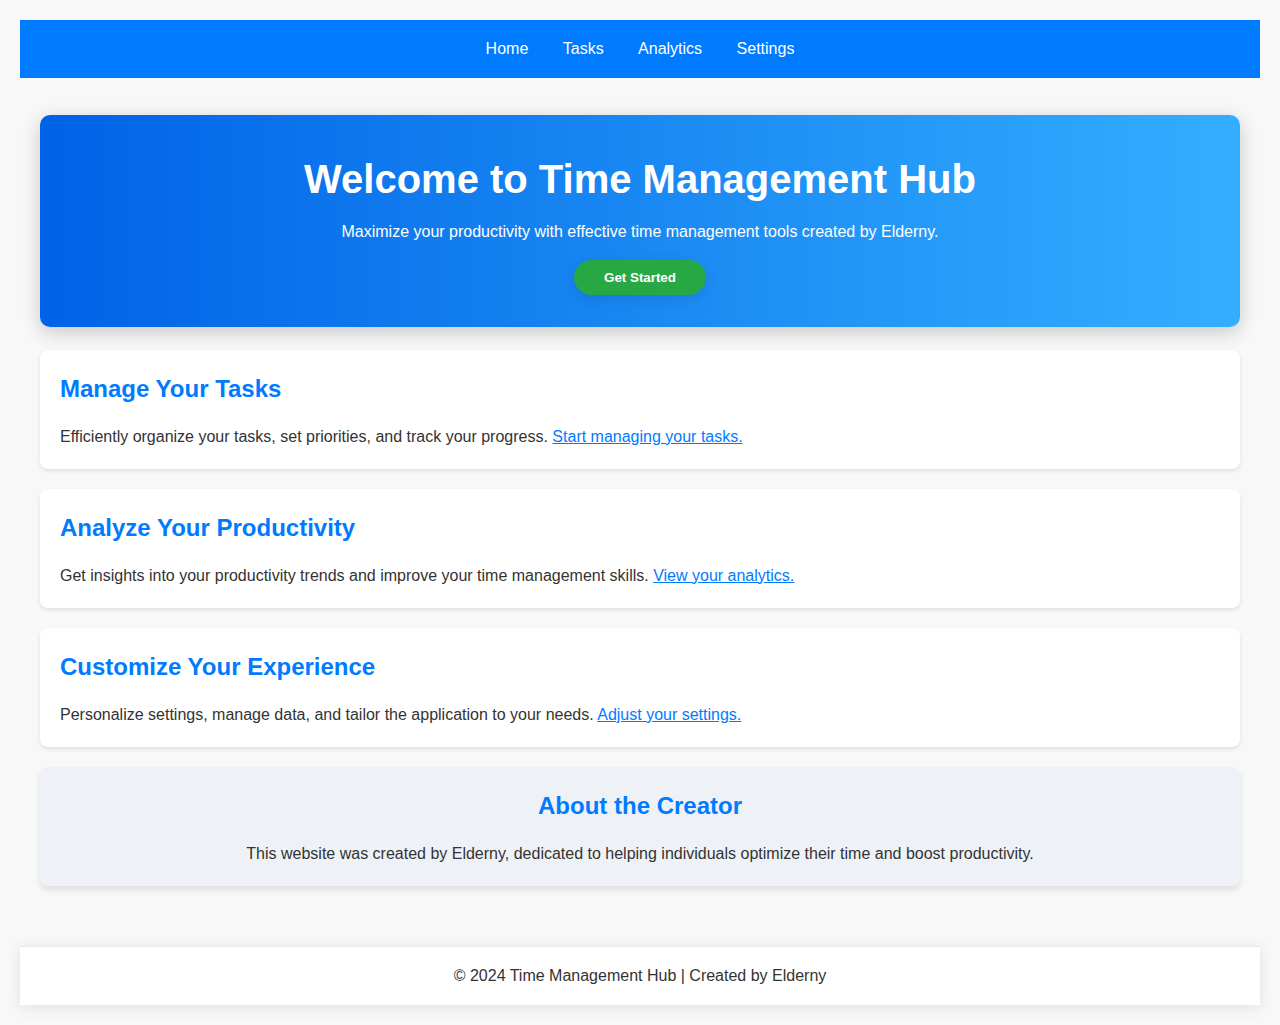
<file: index.html>
<!DOCTYPE html>
<html lang="en">

<head>
    <meta charset="UTF-8">
    <meta http-equiv="X-UA-Compatible" content="IE=edge">
    <meta name="viewport" content="width=device-width, initial-scale=1.0">
    <title>Time Management Hub</title>
    <link rel="stylesheet" href="styles.css">
</head>

<body>
    <header>
        <nav>
            <div class="hamburger-menu">&#9776;</div>
            <div class="nav-links">
                <div class="nav-close">&times;</div>
                <a href="index.html">Home</a>
                <a href="tasks.html">Tasks</a>
                <a href="analytics.html">Analytics</a>
                <a href="settings.html">Settings</a>
            </div>
        </nav>
    </header>
    <main>
        <div class="hero">
            <h1>Welcome to Time Management Hub</h1>
            <p>Maximize your productivity with effective time management tools created by Elderny.</p>
            <button class="cta-button" onclick="location.href='tasks.html'">Get Started</button>
        </div>
        <section class="feature">
            <h2>Manage Your Tasks</h2>
            <p>Efficiently organize your tasks, set priorities, and track your progress. <a href="tasks.html">Start
                    managing your tasks.</a></p>
        </section>
        <section class="feature">
            <h2>Analyze Your Productivity</h2>
            <p>Get insights into your productivity trends and improve your time management skills. <a
                    href="analytics.html">View your analytics.</a></p>
        </section>
        <section class="feature">
            <h2>Customize Your Experience</h2>
            <p>Personalize settings, manage data, and tailor the application to your needs. <a
                    href="settings.html">Adjust your settings.</a></p>
        </section>
        <section class="about-creator">
            <h2>About the Creator</h2>
            <p>This website was created by Elderny, dedicated to helping individuals optimize their time and boost
                productivity.</p>
        </section>
    </main>
    <footer>
        <p>&copy; 2024 Time Management Hub | Created by Elderny</p>
    </footer>
    <script>
        document.addEventListener('DOMContentLoaded', () => {
            const hamburgerMenu = document.querySelector('.hamburger-menu');
            const navLinks = document.querySelector('.nav-links');
            const navClose = document.querySelector('.nav-close');

            hamburgerMenu.addEventListener('click', () => {
                navLinks.classList.add('active');
            });

            navClose.addEventListener('click', () => {
                navLinks.classList.remove('active');
            });
        });

    </script>
</body>

</html>
</file>
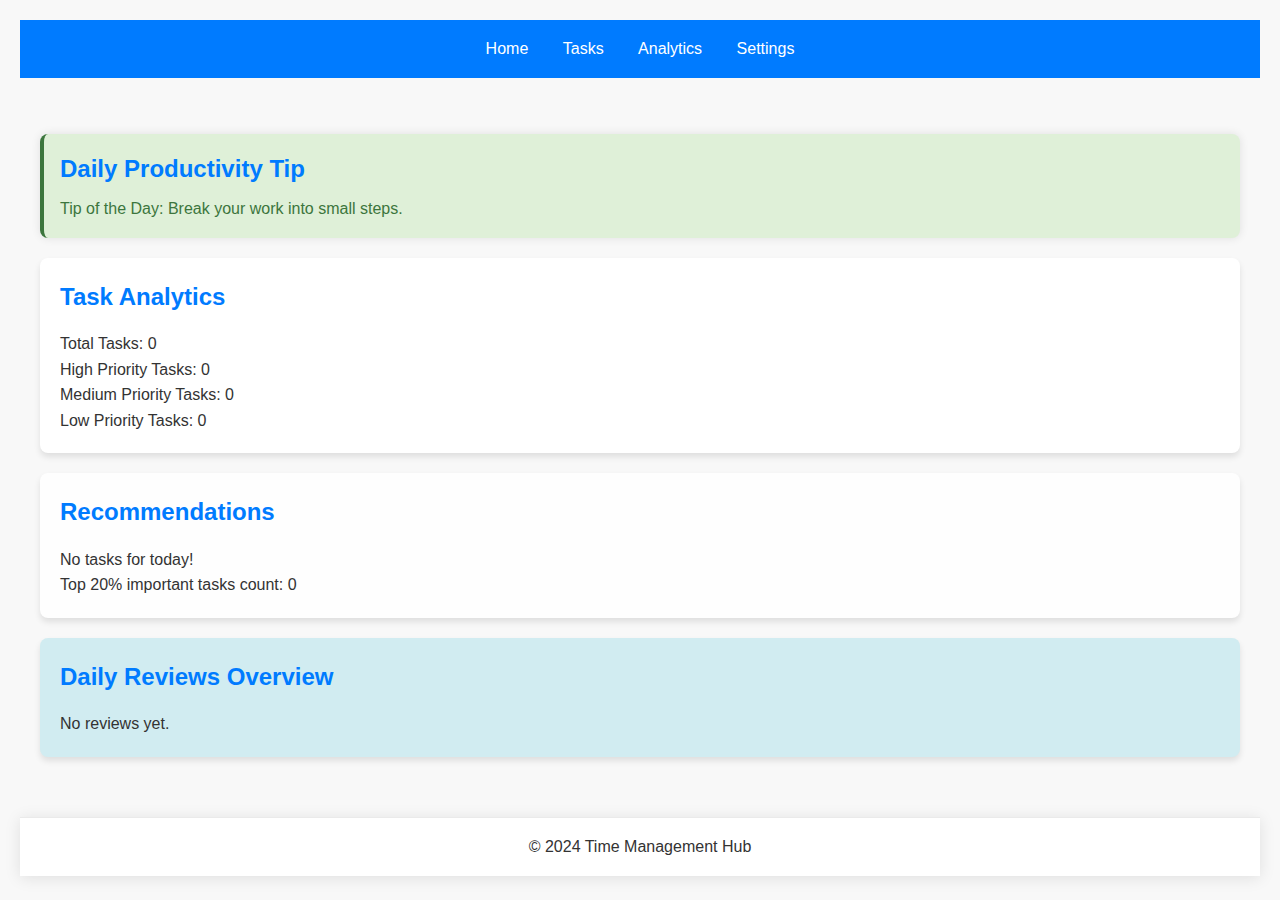
<file: analytics.html>
<!DOCTYPE html>
<html lang="en">

<head>
    <meta charset="UTF-8">
    <meta http-equiv="X-UA-Compatible" content="IE=edge">
    <meta name="viewport" content="width=device-width, initial-scale=1.0">
    <title>Analytics - Time Management Hub</title>
    <link rel="stylesheet" href="styles.css">
    <script src="analytics.js" defer></script>
</head>

<body>
    <header>
        <nav>
            <div class="hamburger-menu">&#9776;</div>
            <div class="nav-links">
                <div class="nav-close">&times;</div>
                <a href="index.html">Home</a>
                <a href="tasks.html">Tasks</a>
                <a href="analytics.html">Analytics</a>
                <a href="settings.html">Settings</a>
            </div>
        </nav>
    </header>
    <main class="analytics-reports">
        <section class="productivity-tips">
            <h2>Daily Productivity Tip</h2>
            <p id="productivity-tip">Loading tip...</p>
        </section>
        <section class="task-analytics">
            <h2>Task Analytics</h2>
            <p>Total Tasks: <span id="total-tasks">0</span></p>
            <p>High Priority Tasks: <span id="high-priority-tasks">0</span></p>
            <p>Medium Priority Tasks: <span id="medium-priority-tasks">0</span></p>
            <p>Low Priority Tasks: <span id="low-priority-tasks">0</span></p>
        </section>
        <section class="recommendations">
            <h2>Recommendations</h2>
            <p id="frog-task">Your most important task: None</p>
            <p id="important-tasks">Top 20% important tasks count: 0</p>
        </section>
        <section class="daily-reviews-overview">
            <h2>Daily Reviews Overview</h2>
            <!-- JavaScript can dynamically insert recent reviews here -->
            <div id="recent-reviews"></div>
        </section>
    </main>
    <footer>
        <p>&copy; 2024 Time Management Hub</p>
    </footer>
</body>

</html>
</file>
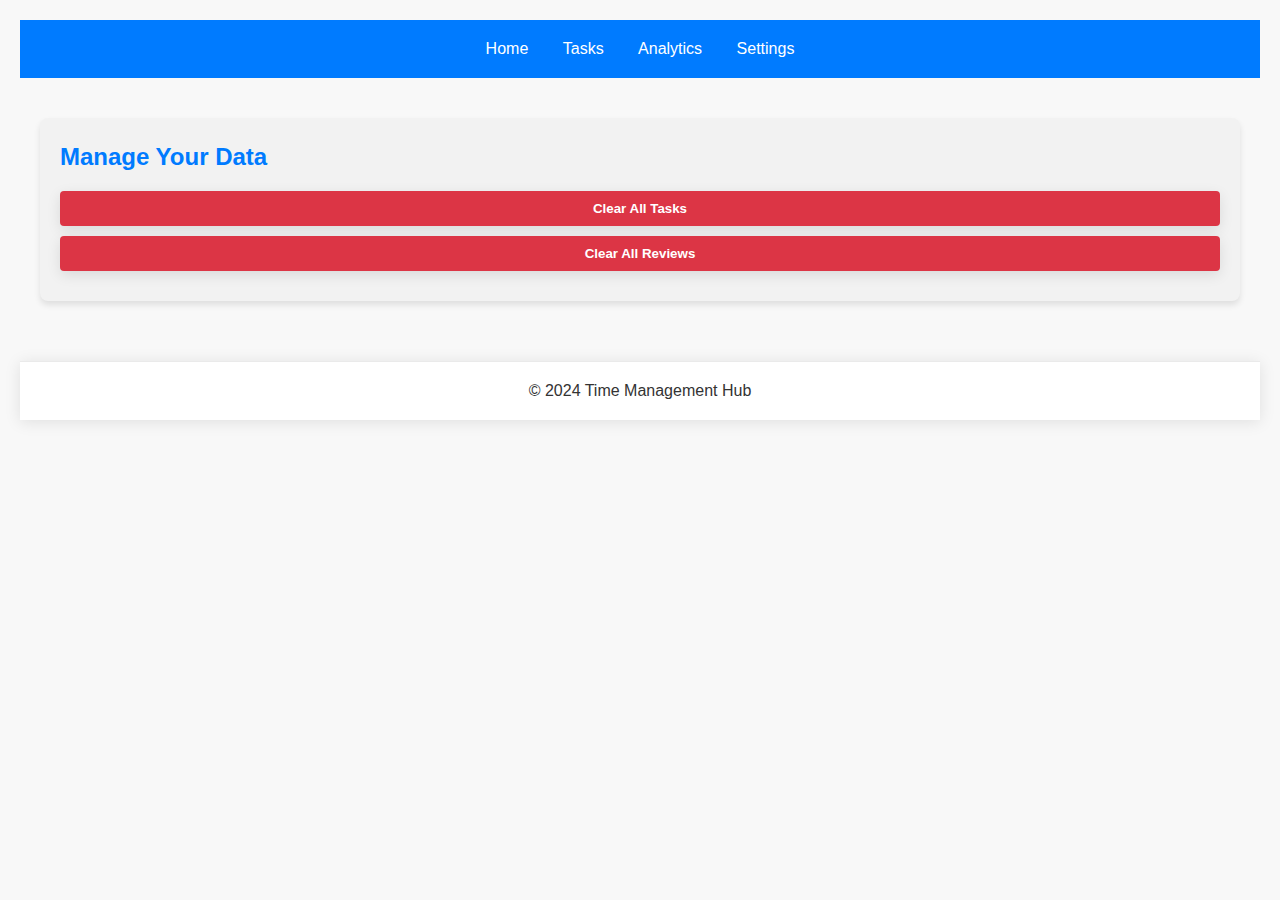
<file: settings.html>
<!DOCTYPE html>
<html lang="en">

<head>
    <meta charset="UTF-8">
    <meta http-equiv="X-UA-Compatible" content="IE=edge">
    <meta name="viewport" content="width=device-width, initial-scale=1.0">
    <title>Settings - Time Management Hub</title>
    <link rel="stylesheet" href="styles.css">
</head>

<body>
    <header>
        <nav>
            <div class="hamburger-menu">&#9776;</div>
            <div class="nav-links">
                <div class="nav-close">&times;</div>
                <a href="index.html">Home</a>
                <a href="tasks.html">Tasks</a>
                <a href="analytics.html">Analytics</a>
                <a href="settings.html">Settings</a>
            </div>
        </nav>
    </header>
    <main class="settings">
        <section class="clear-data">
            <h2>Manage Your Data</h2>
            <button id="clear-tasks">Clear All Tasks</button>
            <button id="clear-reviews">Clear All Reviews</button>
        </section>
    </main>
    <footer>
        <p>&copy; 2024 Time Management Hub</p>
    </footer>
    <script>
        document.addEventListener('DOMContentLoaded', function () {
            document.getElementById('clear-tasks').addEventListener('click', clearTasks);
            document.getElementById('clear-reviews').addEventListener('click', clearReviews);
        });

        function clearTasks() {
            if (confirm('Are you sure you want to clear all tasks? This action cannot be undone.')) {
                localStorage.removeItem('tasks');
                alert('All tasks have been cleared.');
                // Optionally, refresh or navigate the user to another page
            }
        }

        function clearReviews() {
            if (confirm('Are you sure you want to clear all reviews? This action cannot be undone.')) {
                localStorage.removeItem('reviews');
                alert('All reviews have been cleared.');
                // Optionally, refresh or navigate the user to another page
            }
        }
        document.addEventListener('DOMContentLoaded', () => {
            const hamburgerMenu = document.querySelector('.hamburger-menu');
            const navLinks = document.querySelector('.nav-links');
            const navClose = document.querySelector('.nav-close');

            hamburgerMenu.addEventListener('click', () => {
                navLinks.classList.add('active');
            });

            navClose.addEventListener('click', () => {
                navLinks.classList.remove('active');
            });
        });
    </script>
</body>

</html>
</file>
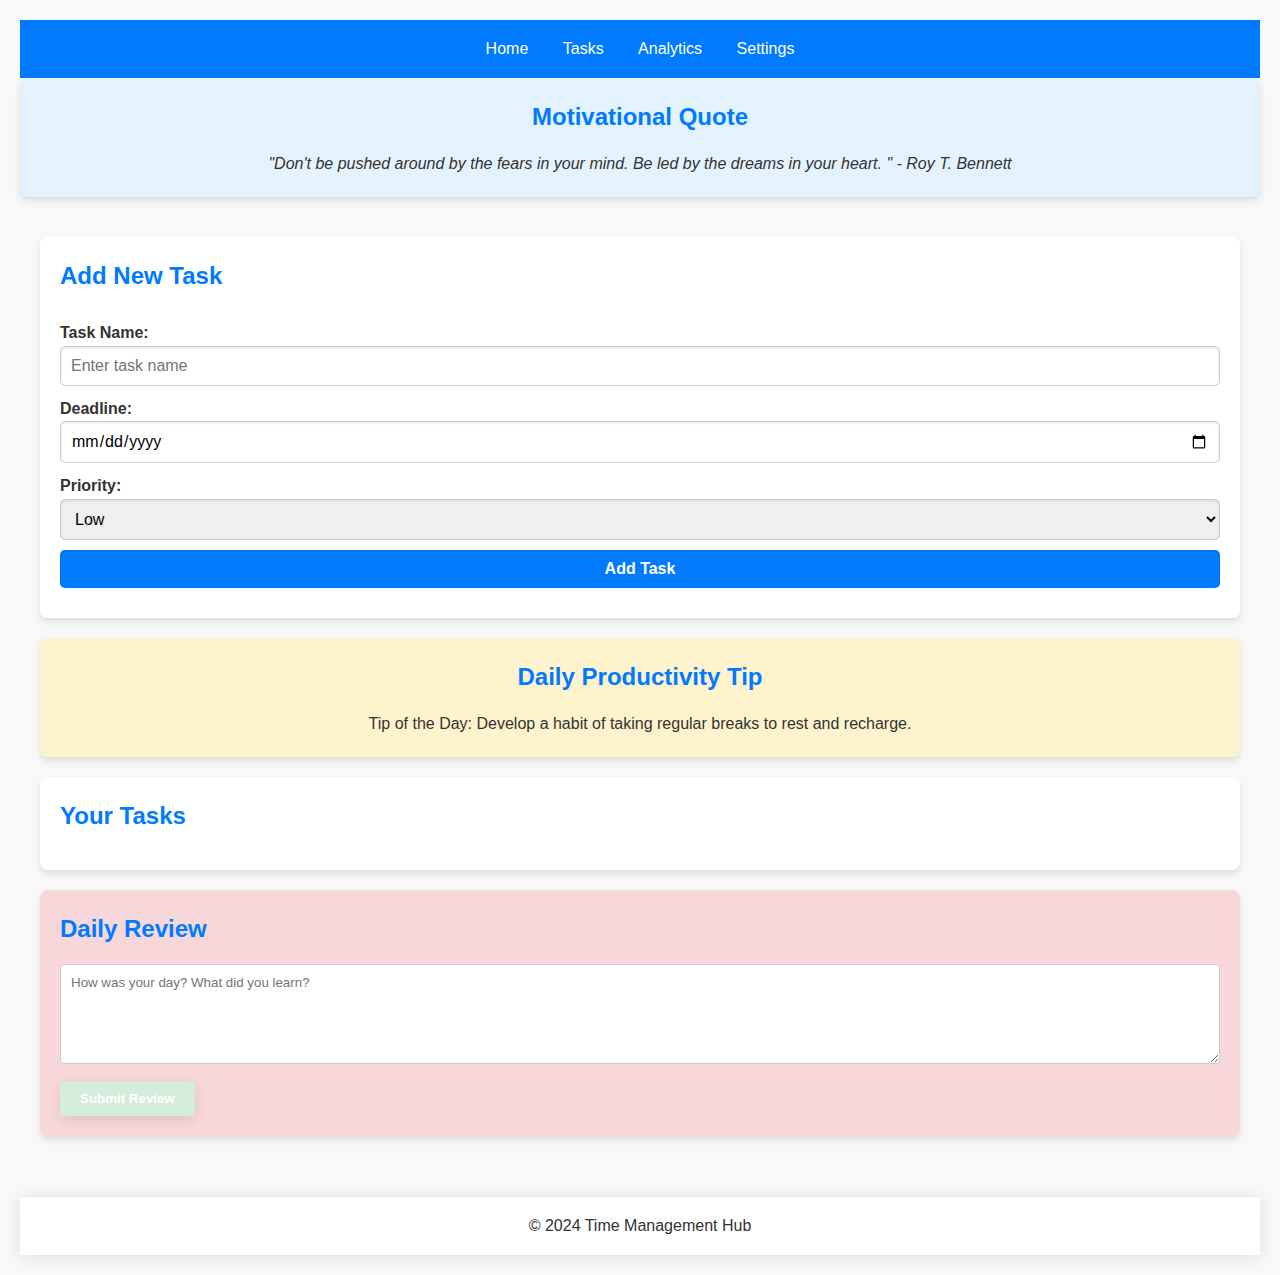
<file: tasks.html>
<!DOCTYPE html>
<html lang="en">
<head>
    <meta charset="UTF-8">
    <meta http-equiv="X-UA-Compatible" content="IE=edge">
    <meta name="viewport" content="width=device-width, initial-scale=1.0">
    
    <title>Task Management - Time Management Hub</title>
    <link rel="stylesheet" href="styles.css">
    <script src="tasks.js" defer></script>
</head>
<body>
    <header>
        <nav>
            <div class="hamburger-menu">&#9776;</div>
            <div class="nav-links">
                <div class="nav-close">&times;</div>
                <a href="index.html">Home</a>
                <a href="tasks.html">Tasks</a>
                <a href="analytics.html">Analytics</a>
                <a href="settings.html">Settings</a>
            </div>
        </nav>
    </header>
    <section class="motivational-quote">
        <h2>Motivational Quote</h2>
        <blockquote id="motivational-quote">Loading quote...</blockquote>
    </section>
    <main class="task-management">
        <section class="task-input">
            <h2>Add New Task</h2>
            <form id="task-form">
                <label for="taskName">Task Name:</label>
                <input type="text" id="taskName" placeholder="Enter task name">
                
                <label for="deadline">Deadline:</label>
                <input type="date" id="deadline">
                
                <label for="priority">Priority:</label>
                <select id="priority">
                    <option value="low">Low</option>
                    <option value="medium">Medium</option>
                    <option value="high">High</option>
                </select>
                
                <button type="submit">Add Task</button>
            </form>
        </section>
        <section class="daily-tips">
            <h2>Daily Productivity Tip</h2>
            <p id="productivity-tip">Loading tip...</p>
        </section>
        <section class="task-list">
            <h2>Your Tasks</h2>
            <ul id="tasks">
                <!-- Tasks will be added here dynamically -->
            </ul>
        </section>
        <section class="daily-review">
            <h2>Daily Review</h2>
            <form id="daily-review-form">
                <textarea id="daily-review-text" placeholder="How was your day? What did you learn?"></textarea>
                <button type="submit">Submit Review</button>
            </form>
        </section>
    </main>
    <footer>
        <p>&copy; 2024 Time Management Hub</p>
    </footer>
</body>
</html>
</file>
<file: styles.css>
/* General Resets */
* {
    margin: 0;
    padding: 0;
    box-sizing: border-box;
    font-family: 'Poppins', sans-serif;
}

body {
    line-height: 1.6;
    color: #333;
    background-color: #f8f8f8;
    padding: 20px;
    font-size: 16px;
}

a {
    text-decoration: none;
    color: #007bff;
}

/* Header and Navigation */

/* Hero Section */
.hero {
    text-align: center;
    padding: 2rem;
    background: #007bff;
    /* Fallback for older browsers */
    background: -webkit-linear-gradient(to right, #0062E6, #33AEFF);
    /* Chrome 10-25, Safari 5.1-6 */
    background: linear-gradient(to right, #0062E6, #33AEFF);
    /* W3C, IE 10+/ Edge, Firefox 16+, Chrome 26+, Opera 12+, Safari 7+ */
    color: #fff;
    border-radius: 10px;
    margin-bottom: 20px;
    box-shadow: 0 5px 20px rgba(0, 0, 0, 0.2);
    transform: translateY(-3px);
    transition: transform 0.3s ease, box-shadow 0.3s ease;
}

.hero h1 {
    font-size: 2.5rem;
    margin-bottom: 0.5rem;
}

.hero p {
    font-size: 1rem;
    margin-bottom: 1rem;
}

.hero:hover {
    transform: translateY(-5px);
    box-shadow: 0 10px 25px rgba(0, 0, 0, 0.3);
}

/* Buttons */
button,
.cta-button {
    display: inline-block;
    padding: 10px 30px;
    background: #28a745;
    color: #fff;
    border: none;
    border-radius: 50px;
    cursor: pointer;
    transition: background 0.3s ease, transform 0.3s ease, box-shadow 0.3s ease;
    box-shadow: 0 4px 14px rgba(0, 0, 0, 0.1);
    font-weight: 600;
}

button:hover,
.cta-button:hover {
    background: #218838;
    transform: translateY(-3px);
    box-shadow: 0 6px 16px rgba(0, 0, 0, 0.2);
}

/* Main Section */
main {
    margin: 20px 0;
}

section {
    background: #fff;
    padding: 20px;
    border-radius: 8px;
    box-shadow: 0 4px 6px rgba(0, 0, 0, 0.1);
    margin-bottom: 20px;
    transition: transform 0.3s ease, box-shadow 0.3s ease;
}

section:hover {
    transform: translateY(-3px);
    box-shadow: 0 6px 16px rgba(0, 0, 0, 0.2);
}

section h2 {
    margin-bottom: 15px;
    color: #007bff;
    font-size: 1.5rem;
}

/* Task Management */
.task-input input,
.task-input select,
.task-input button {
    width: 100%;
    padding: 10px;
    margin-bottom: 10px;
    border: 1px solid #ddd;
    border-radius: 5px;
    box-shadow: inset 0 1px 3px rgba(0, 0, 0, 0.1);
    transition: border-color 0.3s ease;
    font-size: 1rem;
}

.task-input input:focus,
.task-input select:focus {
    border-color: #007bff;
    outline: none;
}

.task-list ul {
    list-style: none;
}

.task-list li {
    background: #e9ecef;
    padding: 10px;
    margin-bottom: 5px;
    display: flex;
    justify-content: space-between;
    align-items: center;
    border-radius: 5px;
    transition: background 0.3s ease, transform 0.3s ease;
    cursor: pointer;
}

.task-list li:hover {
    background: #dde5f0;
    transform: translateY(-2px);
}

/* Analytics & Reports */
.analytics-reports>section {
    margin-bottom: 20px;
}

/* Footer */
footer {
    text-align: center;
    padding: 1rem;
    background: #fff;
    color: #333;
    border-top: 1px solid #eaeaea;
    box-shadow: 0 2px 15px rgba(0, 0, 0, 0.1);
}

/* Productivity Tips Styling */
.productivity-tips {
    background-color: #dff0d8;
    /* Light green background for a positive vibe */
    color: #3c763d;
    /* Dark green text for readability */
    padding: 1rem;
    margin: 1rem 0;
    border-left: 4px solid #3c763d;
    /* Adds a nice accent to the section */
    box-shadow: 0 0 10px rgba(0, 0, 0, 0.1);
    /* Consistent with other sections */
}

.productivity-tips h2 {
    margin-bottom: 0.5rem;
}

.container {
    max-width: 1200px;
    margin: auto;
    padding: 0 20px;
}

/* Base Styles for Navbar */
header {
    background: #007bff;
    color: #fff;
    padding: 1rem 0;
    position: sticky;
    top: 0;
    z-index: 1000;
}

header {
    background: #007bff;
    color: #fff;
    padding: 1rem 0;
    position: sticky;
    top: 0;
    z-index: 1000;
}

nav {
    display: flex;
    justify-content: center;
    align-items: center;
    padding: 0 20px;
}

nav a {
    color: #fff;
    padding: 10px 15px;
    text-decoration: none;
    transition: background-color 0.3s;
}

nav a:hover {
    background-color: rgba(255, 255, 255, 0.3);
}

/* Hamburger menu styles */
.hamburger-menu {
    display: none;
    font-size: 2rem;
    cursor: pointer;
}

/* Close button - hide in desktop view */
.nav-close {
    display: none;
    font-size: 2rem;
    cursor: pointer;
    padding: 0 20px;
}

/* Mobile view */
@media screen and (max-width: 768px) {
    .hamburger-menu {
        display: block;
    }

    .nav-links {
        position: fixed;
        right: -100%;
        top: 0;
        flex-direction: column;
        background: #007bff;
        height: 100vh;
        width: 250px;
        text-align: left;
        padding: 20px;
        transition: right 0.3s;
        z-index: 1500; /* Ensure it's above other content */
    }

    .nav-links.active {
        right: 0;
    }

    .nav-links a {
        display: block;
        padding: 20px;
        margin: 0;
        border-bottom: 1px solid rgba(255, 255, 255, 0.3);
        font-size: 1.2rem; /* Increase font size for better readability */
    }

    .nav-close {
        display: block; /* Show the close button in mobile view */
        text-align: right;
        margin-bottom: 20px;
    }
}

/* Responsive layout for smaller screens */
@media only screen and (max-width: 768px) {

    .container {
        padding: 0 10px;
    }
}

h1,
h2,
h3 {
    margin-bottom: 0.5rem;
}

@media only screen and (max-width: 768px) {
    h1 {
        font-size: 2rem;
    }

    h2 {
        font-size: 1.5rem;
    }

    p,
    li {
        font-size: 0.9rem;
    }
}

input[type="text"],
input[type="datetime-local"],
select {
    width: 100%;
    padding: 10px;
    margin-bottom: 10px;
    border: 1px solid #ccc;
    border-radius: 5px;
}

input[type="submit"],
input[type="button"] {
    width: 100%;
    /* Button styles */
}

.task-list li {
    background-color: #e9ecef;
    padding: 10px;
    margin-bottom: 5px;
    border-radius: 5px;
    display: flex;
    justify-content: space-between;
    align-items: center;
    flex-wrap: wrap;
    /* Ensure items wrap on smaller screens */
}

/* Custom Checkbox Styles */
input[type="checkbox"] {
    width: 25px;
    /* Larger width for easier interaction */
    height: 25px;
    /* Larger height for easier interaction */
    cursor: pointer;
    /* Indicate clickable area */
    margin-right: 10px;
    /* Space out from the task label */
}

/* Increase hit area for checkbox (optional, for better UX) */
input[type="checkbox"]+label {
    padding: 10px;
    display: block;
}

/* Style for checked state (optional, for custom appearance) */
input[type="checkbox"]:checked {
    background-color: #007bff;
    /* or your preferred color */
}

/* Motivational Quote Section */
.motivational-quote {
    background-color: #e3f2fd;
    padding: 20px;
    margin-bottom: 20px;
    text-align: center;
    border-radius: 8px;
}

.motivational-quote blockquote {
    font-style: italic;
    color: #333;
}

/* Daily Productivity Tips Section */
.daily-tips {
    background-color: #fff3cd;
    padding: 20px;
    margin-bottom: 20px;
    text-align: center;
    border-radius: 8px;
}

/* Daily Review Section */
.daily-review {
    background-color: #f8d7da;
    padding: 20px;
    margin-bottom: 20px;
    border-radius: 8px;
}

.daily-review textarea {
    width: 100%;
    height: 100px;
    padding: 10px;
    margin-bottom: 10px;
    border-radius: 4px;
    border: 1px solid #ccc;
}

.daily-review button {
    padding: 10px 20px;
    background-color: #d4edda;
    border: none;
    border-radius: 4px;
    cursor: pointer;
}

.daily-review button:hover {
    background-color: #c3e6cb;
}

/* Analytics Reviews Overview Section */
.daily-reviews-overview {
    background-color: #d1ecf1;
    padding: 20px;
    margin-bottom: 20px;
    border-radius: 8px;
}

/* Recommendations Section */
.recommendations {
    background-color: #fefefe;
    padding: 20px;
    margin-bottom: 20px;
    border-radius: 8px;
}

/* General List Styling */
ul {
    list-style-type: none;
    padding: 0;
}

li {
    background-color: #fff;
    margin-bottom: 10px;
    padding: 10px;
    border-radius: 4px;
    box-shadow: 0 2px 4px rgba(0, 0, 0, 0.1);
}

/* Settings Page Styles */
.settings .clear-data {
    background-color: #f2f2f2;
    padding: 20px;
    margin-bottom: 20px;
    border-radius: 8px;
}

.settings button {
    display: block;
    width: 100%;
    padding: 10px;
    margin-bottom: 10px;
    background-color: #dc3545;
    color: #fff;
    border: none;
    border-radius: 4px;
    cursor: pointer;
}

.settings button:hover {
    background-color: #c82333;
}

main {
    padding: 20px;
}

.feature {
    background-color: #fff;
    padding: 20px;
    margin-bottom: 20px;
    border-radius: 8px;
    box-shadow: 0 2px 4px rgba(0, 0, 0, 0.1);
}

.feature h2 {
    color: #007bff;
}

.feature p {
    margin-top: 10px;
}

.feature a {
    color: #007bff;
    text-decoration: underline;
}

/* About Creator Section */
.about-creator {
    background-color: #eef2f7;
    padding: 20px;
    margin: 20px 0;
    border-radius: 8px;
    text-align: center;
}

@media (max-width: 768px) {
    nav {
        flex-direction: column;
    }

    .hero {
        padding: 2rem 1rem;
    }

    .cta-button {
        width: 100%;
        padding: 10px;
    }

    .feature,
    .about-creator {
        padding: 20px 10px;
    }
}

.task-input {
    display: flex;
    flex-direction: column;
    gap: 10px;
    margin-bottom: 20px;
}

.task-input label {
    font-weight: bold;
}

.task-input input[type="text"],
.task-input input[type="date"],
.task-input select {
    width: 100%;
    padding: 10px;
    border: 1px solid #ccc;
    border-radius: 5px;
}

.task-input button {
    background-color: #007bff;
    color: #fff;
    border: none;
    padding: 10px 20px;
    border-radius: 5px;
    cursor: pointer;
    transition: background-color 0.3s;
}

.task-input button:hover {
    background-color: #0056b3;
}
</file>
